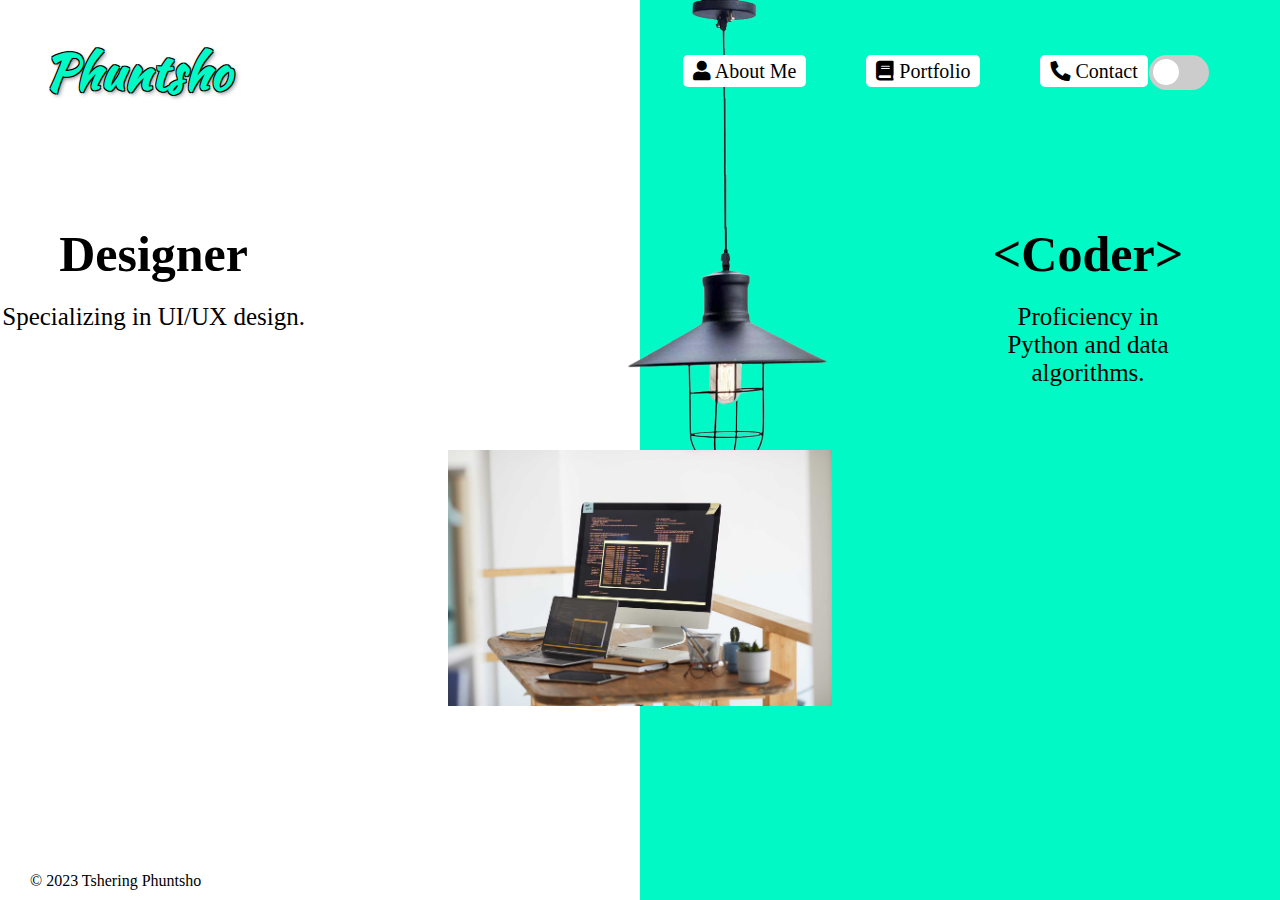
<file: index.html>
<!DOCTYPE html>
<html>
<head>
    <link rel="stylesheet" type="text/css" href="style.css">
    <link rel="stylesheet" href="https://cdnjs.cloudflare.com/ajax/libs/font-awesome/5.15.3/css/all.min.css">
    <link href="https://fonts.googleapis.com/css?family=Kaushan+Script&display=swap" rel="stylesheet">
    <meta name="viewport" content="width=device-width, initial-scale=1.0">
</head>
<body class="dark-mode">
    <div class="landing-page">
        <img src="assets/lamp.png" alt="lamp" class="lamp">
        <div class="left-section">
            <a href="index.html">
                <div class="logo">
                    <h1>Phuntsho</h1>
                </div>
            </a>
            <div class="content">
                <p><strong class="designer-text">Designer</strong></p>
                <p class="d-text">Specializing in UI/UX design.</p>
            </div>
            <footer class="copyright">
                <p>&copy; 2023 Tshering Phuntsho</p>
            </footer>
        </div>
        <div class="right-section">
            <nav class="navbar">
                <ul>
                    <li><a href="aboutme.html"><i class="fas fa-user"></i> About Me</a></li>
                    <li><a href="portfolio.html"><i class="fas fa-book"></i> Portfolio</a></li>
                    <li class="contact-icon"><a href="contact.html"><i class="fas fa-phone"></i> Contact</a></li>
                </ul>
            </nav>
            <div class="toggle-container">
                <input type="checkbox" id="custom-toggle" class="toggle-checkbox">
                <label for="custom-toggle" class="toggle-label"></label>
            </div> 
            <div class="right-content">
                <p><strong class="coder-text">&lt;Coder&gt;</strong></p>
                <p class="c-text">Proficiency in Python and data algorithms.</p>
            </div> 
            <img src="assets/software.jpg" alt="coding" class="coding">                  
        </div>
    </div>
</body>
</html>
</file>
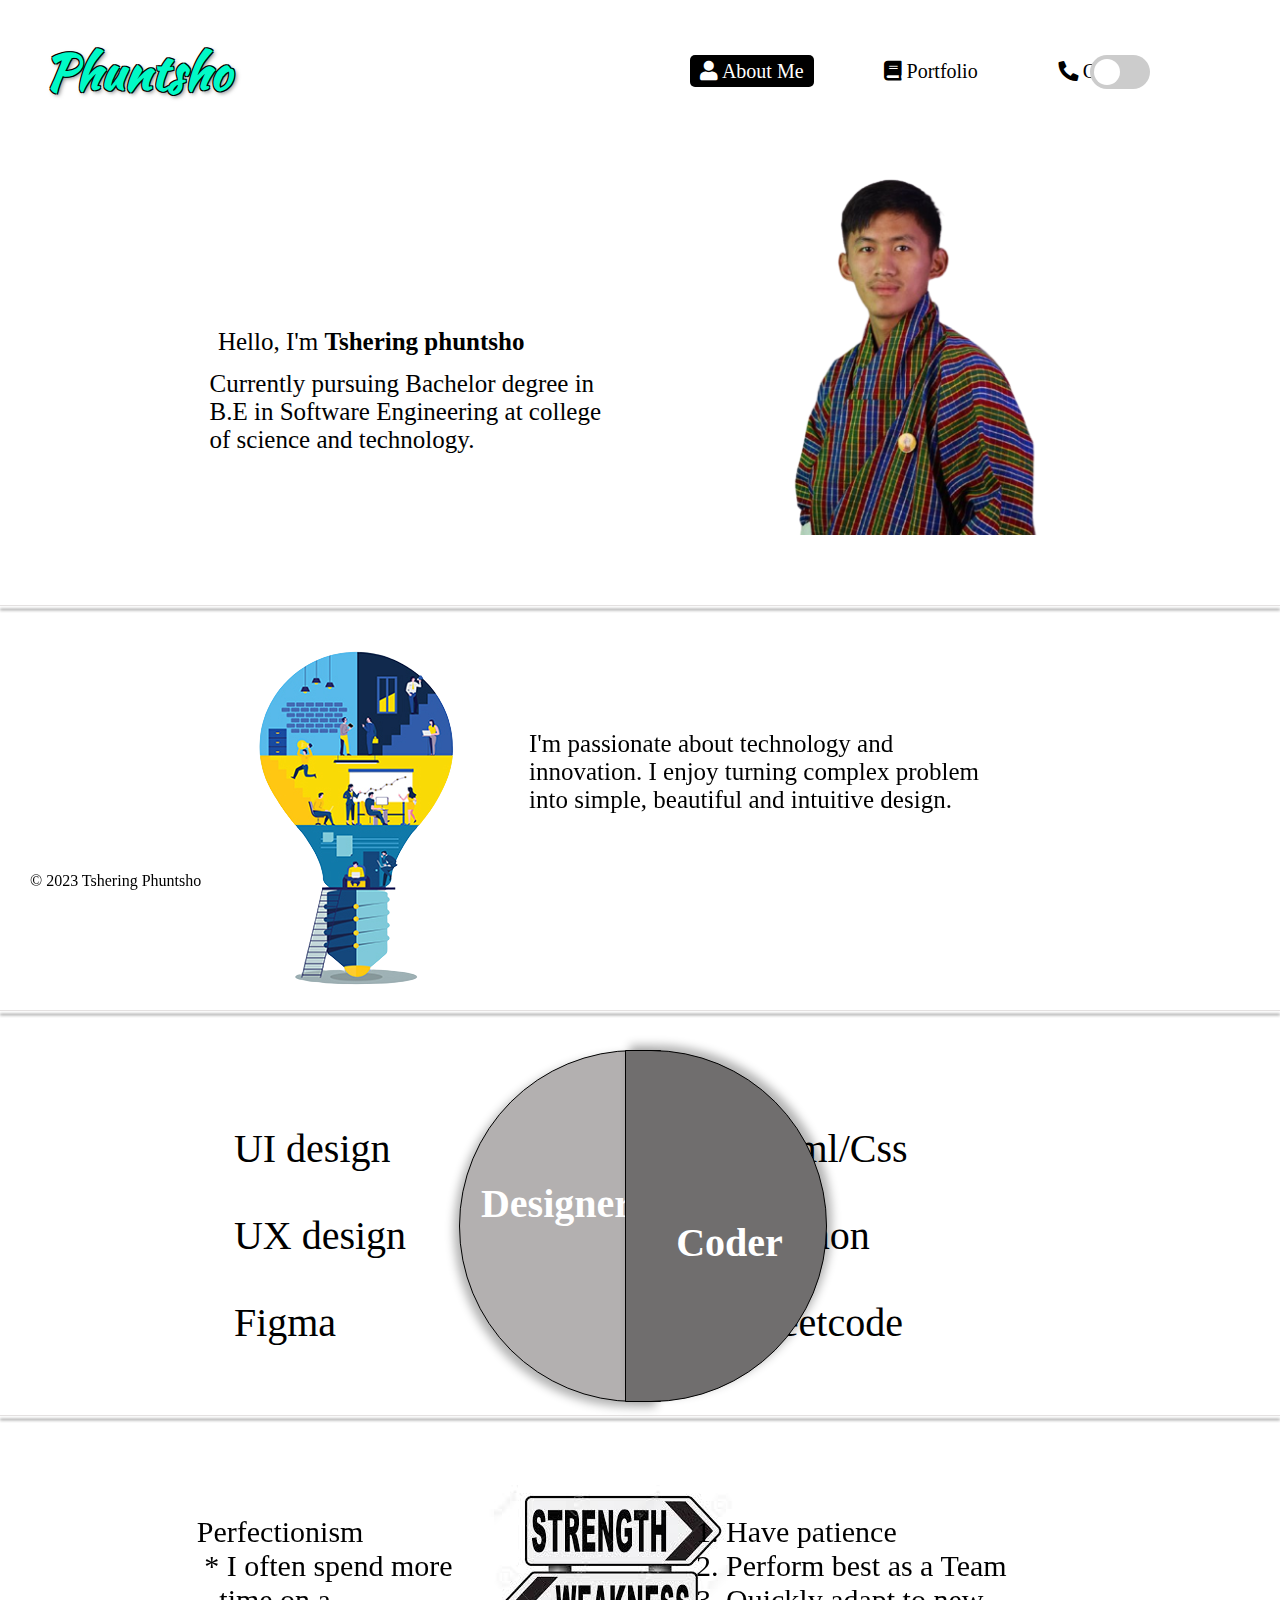
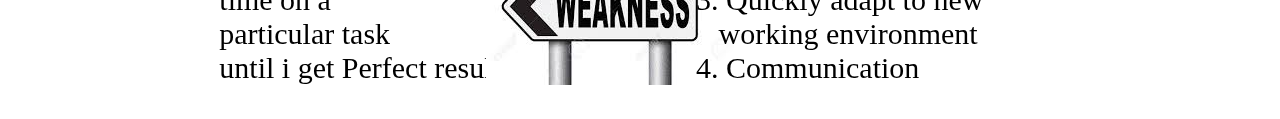
<file: aboutme.html>
<!DOCTYPE html>
<html>
<head>
    <link rel="stylesheet" type="text/css" href="aboutmestyle.css">
    <link rel="stylesheet" href="https://cdnjs.cloudflare.com/ajax/libs/font-awesome/5.15.3/css/all.min.css">
    <link href="https://fonts.googleapis.com/css?family=Kaushan+Script&display=swap" rel="stylesheet">
    <meta name="viewport" content="width=device-width, initial-scale=1.0">
</head>
<body>
    <div class="about_me">
        <div class="custom-line1"></div>
        <div class="custom-line2"></div>
        <div class="custom-line3"></div>
        <div class="left-section">
            <a href="index.html">
                <div class="logo">
                    <h1>Phuntsho</h1>
                </div>
            </a>
            <footer class="copyright">
                <p>&copy; 2023 Tshering Phuntsho</p>
            </footer>
            <p class="name">Hello, I'm <b>Tshering phuntsho</b></p>
            <pre class="intro">
                Currently pursuing Bachelor degree in 
                B.E in Software Engineering at college 
                of science and technology.
            </pre>
            <img src="assets/bulb.png" alt="idea" class="bulb">
            <div class="designer">
                <p>UI design</p>
                <p>UX design</p>
                <p>Figma</p>
            </div> 
            <pre class="weakness">
                Perfectionism
                 * I often spend more
                   time on a 
                   particular task
                   until i get Perfect result.
            </pre>
            <div class="semi-circle">
                <p class="text"><b>Designer</b></p>
            </div>
        </div>
        <div class="right-section">
            <nav class="navbar">
                <ul>
                    <li><a href="aboutme.html" class="about-button"><i class="fas fa-user"></i> About Me</a></li>
                    <li><a href="portfolio.html"><i class="fas fa-book"></i> Portfolio</a></li>
                    <li class="contact-icon"><a href="contact.html"><i class="fas fa-phone"></i> Contact</a></li>
                </ul>
            </nav>
            <div class="toggle-container">
                <input type="checkbox" id="custom-toggle" class="toggle-checkbox">
                <label for="custom-toggle" class="toggle-label"></label>
            </div> 
            <img src="assets/me.png" alt="Glowing Image" class="glow-image" onclick="toggleGlow(this)">
    
            <script>
                function toggleGlow(element) {
                element.classList.toggle("glow-image-active");
                }
            </script>
            <pre class="info">
                I'm passionate about technology and
                innovation. I enjoy turning complex problem
                into simple, beautiful and intuitive design.
            </pre>
            <div class="coder">
                <p>Html/Css</p>
                <p>Python</p>
                <p>Leetcode</p>
            </div> 
            <div class="semi-circle2">
                <p class="text2"><b>Coder</b></p>
            </div>
            <img src="assets/strength n weakness.jpeg" alt="strength and weakness picture" class=" snw">  
            <pre class="strength">
                1. Have patience
                2. Perform best as a Team
                3. Quickly adapt to new 
                   working environment
                4. Communication
            </pre>                          
        </div>
    </div>
</body>
</html>
</file>
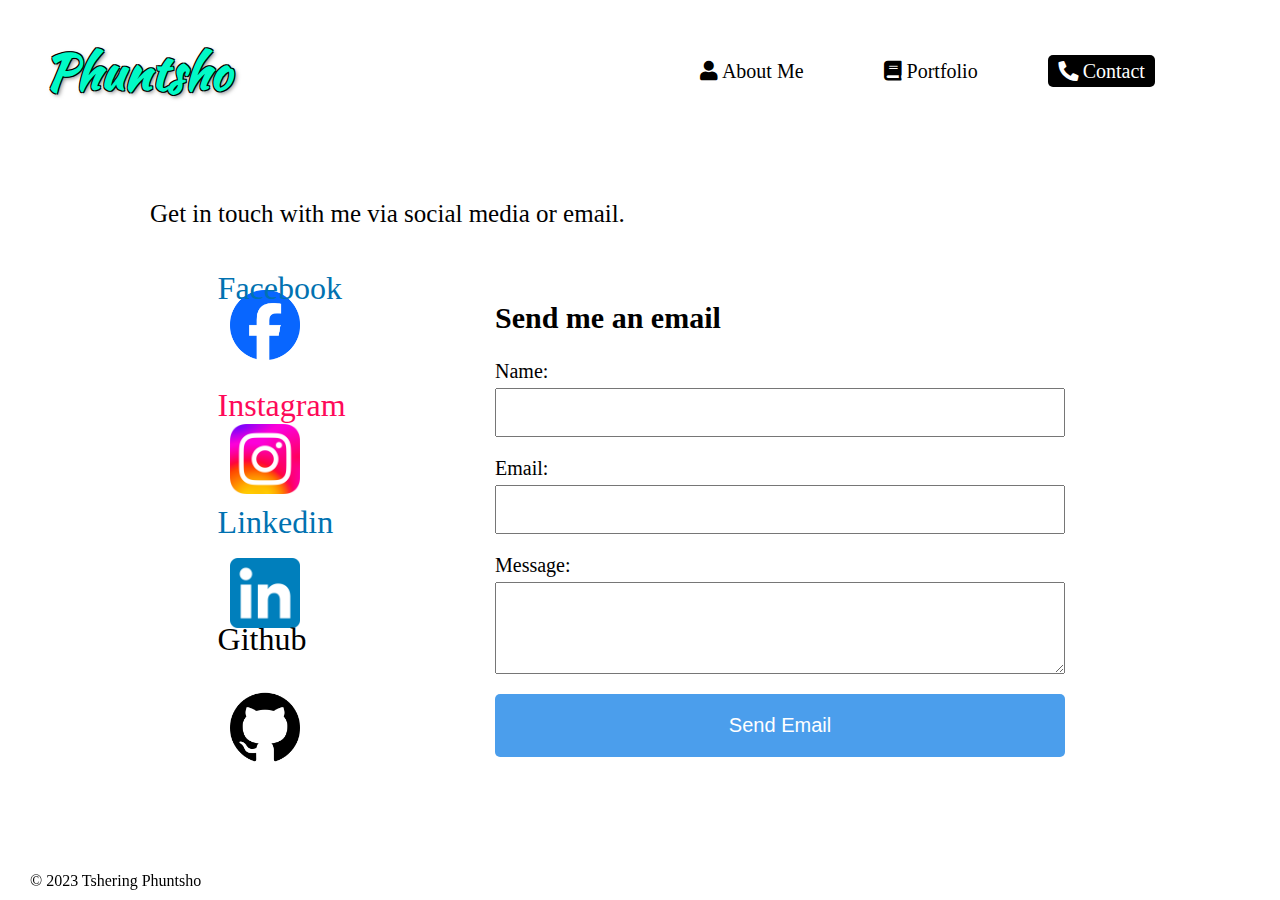
<file: contact.html>
<!DOCTYPE html>
<html>
<head>
    <link rel="stylesheet" type="text/css" href="contactstyle.css">
    <link rel="stylesheet" href="https://cdnjs.cloudflare.com/ajax/libs/font-awesome/5.15.3/css/all.min.css">
    <link href="https://fonts.googleapis.com/css?family=Kaushan+Script&display=swap" rel="stylesheet">
    <meta name="viewport" content="width=device-width, initial-scale=1.0">
</head>
<body>
    <div class="contact">
        <div class="left-section">
            <a href="index.html">
                <div class="logo">
                    <h1>Phuntsho</h1>
                </div>
            </a>
            <footer class="copyright">
                <p>&copy; 2023 Tshering Phuntsho</p>
            </footer>
            <p class="social">Get in touch with me via social media or email.</p>
            <div class="image-container">
                <a href="https://www.facebook.com/profile.php?id=100079928632740" target="_blank"><img src="assets/facebook.png" alt="facebook"></a>
                <a href="https://www.instagram.com/phuntshok_18/" target="_blank"><img src="assets/insta.png" alt="instagram"></a>
                <a href="https://www.linkedin.com/in/tshering-phuntsho-371231291/" target="_blank"><img src="assets/linkedin.png" alt="Linkedin"></a>
                <a href="https://github.com/tsheringphuntsho18" target="_blank"><img src="assets/github.png" alt="Github"></a>
            </div>
            <div class="facebook-text">
                <a href="https://www.facebook.com/profile.php?id=100079928632740" target="_blank"><p>Facebook</p></a>
            </div>
            <div class="insta-text">
                <a href="https://www.instagram.com/phuntshok_18/" target="_blank"><p>Instagram</p></a>
            </div>
            <div class="linkedin-text">
                <a href="https://www.linkedin.com/in/tshering-phuntsho-371231291/" target="_blank"><p>Linkedin</p></a>
            </div>
            <div class="github-text">
                <a href="https://github.com/tsheringphuntsho18" target="_blank"><p>Github</p></a>
            </div>
        </div>
        <div class="right-section">
            <nav class="navbar">
                <ul>
                    <li><a href="aboutme.html"><i class="fas fa-user"></i> About Me</a></li>
                    <li><a href="portfolio.html"><i class="fas fa-book"></i> Portfolio</a></li>
                    <li class="contact-icon"><a href="contact.html" class="contact-button"><i class="fas fa-phone"></i> Contact</a></li>
                </ul>
            </nav>
            <div class="toggle-container">
                <input type="checkbox" id="custom-toggle" class="toggle-checkbox">
                <label for="custom-toggle" class="toggle-label"></label>
            </div> 

            <div class="email-form-container">
                <h2>Send me an email</h2>
                <form id="emailForm" action="sendmail.php" method="post" onsubmit="submitForm();">
                    <label for="name">Name:</label>
                    <input type="text" id="name" name="name" required>
        
                    <label for="email">Email:</label>
                    <input type="email" id="email" name="email" required>
        
                    <label for="message">Message:</label>
                    <textarea id="message" name="message" rows="4" required></textarea>
        
                    <input type="submit" value="Send Email">
                </form>
            </div>                           
        </div>
    </div>
</body>
</html>
</file>
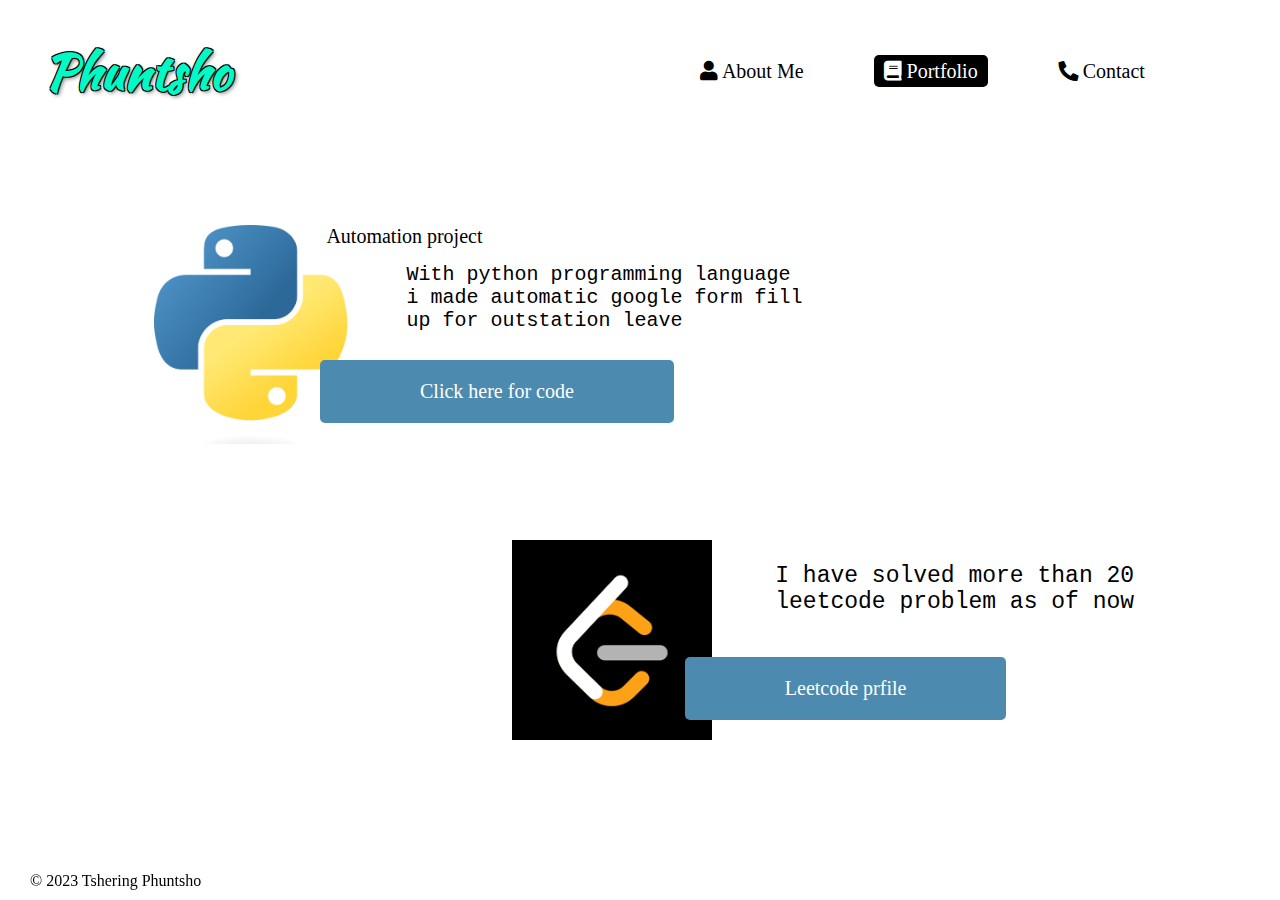
<file: portfolio.html>
<!DOCTYPE html>
<html>
<head>
    <link rel="stylesheet" type="text/css" href="portfoliostyle.css">
    <link rel="stylesheet" href="https://cdnjs.cloudflare.com/ajax/libs/font-awesome/5.15.3/css/all.min.css">
    <link href="https://fonts.googleapis.com/css?family=Kaushan+Script&display=swap" rel="stylesheet">
    <link href="https://fonts.googleapis.com/css?family=Karma&display=swap" rel="stylesheet">
    <meta name="viewport" content="width=device-width, initial-scale=1.0">
</head>
<body>
    <div class="portfolio">
        <div class="left-section">
            <a href="index.html">
                <div class="logo">
                    <h1>Phuntsho</h1>
                </div>
            </a>
            <footer class="copyright">
                <p>&copy; 2023 Tshering Phuntsho</p>
            </footer>
            <img src="assets/python.png" alt="Python logo">
            <p class="head">Automation project</p>
            <div class="automation">
                <pre>
                    With python programming language 
                    i made automatic google form fill 
                    up for outstation leave
                </pre>
            </div>
            <a href="https://github.com/tsheringphuntsho18/PythonAutomation/blob/main/SWE_Tshering_Phuntsho_02230310.py" class="button" target="_blank">Click here for code</a>
        </div>
        <div class="right-section">
            <nav class="navbar">
                <ul>
                    <li><a href="aboutme.html"><i class="fas fa-user"></i> About Me</a></li>
                    <li><a href="portfolio.html" class="portfolio-button"><i class="fas fa-book"></i> Portfolio</a></li>
                    <li class="contact-icon"><a href="contact.html"><i class="fas fa-phone"></i> Contact</a></li>
                </ul>
            </nav>
            <div class="toggle-container">
                <input type="checkbox" id="custom-toggle" class="toggle-checkbox">
                <label for="custom-toggle" class="toggle-label"></label>
            </div> 
            <img src="assets/leetcode.png" alt="leetcode logo" class="leetcode-image">
            <div class="leetcode">
                <pre>
                    I have solved more than 20
                    leetcode problem as of now
                </pre>
            </div>
            <a href="https://leetcode.com/tsheringphuntsho18/" class="profile" target="_blank">Leetcode prfile</a>                           
        </div>
    </div>
</body>
</html>
</file>
<file: style.css>
/*light mode */
body, h1, p {
    margin: 0;
    padding: 0;
}
/* Define the landing page layout */
.landing-page {
    display: flex;
    height: 100vh;
}
/* Style the left section with a white background */
.left-section {
    flex: 1;
    background-color: #fff;
    padding: 20px;
}
.logo {
    position: absolute;
    top: 3%;
    left: 10%;
    transform: translate(-50%, 0);
    text-align: center;
    font-family: 'Kaushan Script'; /* Apply Kaushan Script font */
    font-size: 24px;
    margin: 10px;
    color: #01F9C6; /* Green text color */
    display: inline-block;
    text-shadow: -1px -1px 0 #000, 1px -1px 0 #000, -1px 1px 0 #000, 1px 1px 0 #000, 2px 2px 4px rgba(0, 0, 0, 0.5); /* Add the dark shadow effect */
}
/* Position the right content */
.content {
    position: absolute;
    top: 25%; /* Adjust the top position as needed */
    left: 12%; /* Adjust the left position as needed */
    transform: translate(-50%, 0); /* Center horizontally */
    text-align: center;
}
/* Increase the font size of the text "Designer" */
.designer-text {
    font-size: 50px; /* Adjust the font size as needed */
    font-family: 'Lalezer'; /* Apply Lazur font */
}
.d-text{
    font-size: 25px;
    font-family: 'Karma';
    margin-top: 20px; /* Add spacing above the paragraph */
}
/* Style the right section with a green background */
.right-section {
    flex: 1;
    background-color:#01F9C6;
    padding: 20px;
}
/* Style the navigation bar */
.navbar ul {
    position: absolute;
    left: 51%;
    list-style: none;
    padding: 0;
    display: flex;
    align-items: center;
    margin-top: 40px; /* Adjust the top margin as needed */
}
.navbar li {
    margin: 0 30px;
}
.navbar a {
    text-decoration: none;
    color: #000;
    background-color: #fff;
    padding: 5px 10px;
    border-radius: 5px;
    transition: background-color 0.3s, color 0.3s;
    font-size: 20px;
   
}
.navbar .contact-icon i {
    transform: rotate(90deg); /* Rotate the phone icon 90 degrees */
}

    /* Position the right content */
.right-content {
    position: absolute;
    top: 25%; /* Adjust the top position as needed */
    left: 85%; /* Adjust the left position as needed */
    transform: translate(-50%, 0); /* Center horizontally */
    text-align: center;
}
.coder-text {
    font-size: 50px; /* Adjust the font size as needed */
    font-family: 'Lalezer'; /* Apply Lazur font */
}
.c-text{
    font-size: 25px;
    font-family: 'Karma';
    margin-top: 20px; /* Add spacing above the paragraph */

}
.navbar a:hover {
    color: #fff; /* White text color on hover */
    background-color: #000; /* Black background color on hover */
    text-decoration: none;
    transition: background-color 0.3s, color 0.3s;
}
/* Styles for the toggle container */
.toggle-container {
    position: relative;
    display: inline-block;
    top: 35px; /* Adjust the top position to position it from the top */
    left: 81.5%;
    width: 60px;
    height: 35px;
} 
/* Styles for the toggle checkbox */
.toggle-checkbox {
    display: none;
}
  
  /* Styles for the toggle label (visual appearance) */
.toggle-label {
    position: absolute;
    cursor: pointer;
    background-color: #ccc;
    border-radius: 34px;
    top: 0;
    left: 0;
    right: 0;
    bottom: 0;
    transition: background-color 0.3s;
}
  
/* Styles for the checked state of the toggle switch */
.toggle-checkbox:checked + .toggle-label {
    background-color: #27ae60; /* Change the background color when checked */
}
  
/* Styles for the toggle handle (circle) */
.toggle-label::before {
    content: "";
    position: absolute;
    width: 26px;
    height: 26px;
    border-radius: 50%;
    background-color: white;
    top: 4px;
    left: 4px;
    transition: transform 0.3s;
}
  
/* Styles for the handle's position when checked */
.toggle-checkbox:checked + .toggle-label::before {
transform: translateX(26px); /* Move the handle to the right when checked */
}
 /* Style the copyright paragraph */
.copyright {
    color:#000; /* Text color */
    padding: 10px; /* Add padding for spacing */
    position: absolute;
    bottom: 0; /* Position the copyright at the bottom of the viewport */
}
.coding {
    position: absolute;
    top: 50%;
    left: 35%;
    width: 30%;
    height: auto;
 }
 .lamp {
    position: absolute;
    top: 0;
    left: 37%;
 }
 @media only screen and (max-width: 767px) {
    /* Styles for small screens */
}

@media only screen and (min-width: 768px) and (max-width: 991px) {
    /* Styles for medium screens */
}

@media only screen and (min-width: 992px) {
    /* Styles for large screens */
}
</file>
<file: aboutmestyle.css>
/* Reset some default styles */
body, h1, p {
    margin: 0;
    padding: 0;
}
/* Define the landing page layout */
.about_me {
    display: flex;
    height: 100vh;
    /*overflow: auto;*/
}
/* Style the left section with a white background */
.left-section {
    flex: 1;
    background-color: #fff;
    padding: 20px;
}
.logo {
    position: absolute;
    top: 3%;
    left: 10%;
    transform: translate(-50%, 0);
    text-align: center;
    font-family: 'Kaushan Script'; /* Apply Kaushan Script font */
    font-size: 24px;
    margin: 10px;
    color: #01F9C6; /* Green text color */
    display: inline-block;
    text-shadow: -1px -1px 0 #000, 1px -1px 0 #000, -1px 1px 0 #000, 1px 1px 0 #000, 2px 2px 4px rgba(0, 0, 0, 0.5); /* Add the dark shadow effect */
}
/* Style the right section with a green background */
.right-section {
    flex: 1;
    background-color:#fff;
    padding: 20px;
}
/* Style the navigation bar */
.navbar ul {
    position: absolute;
    list-style: none;
    padding: 0;
    display: flex;
    align-items: center;
    margin-top: 40px; /* Adjust the top margin as needed */
}
.navbar li {
    margin: 0 30px;
}
.navbar a:not(.about-button) {
    text-decoration: none;
    color: #000;
    background-color: #fff;
    padding: 5px 10px;
    border-radius: 5px;
    transition: background-color 0.3s, color 0.3s;
    font-size: 20px;
   
}
.navbar .contact-icon i {
    transform: rotate(90deg); /* Rotate the phone icon 90 degrees */
}
.navbar a:not(.about-button):hover {
    color: #fff; /* White text color on hover */
    background-color: #000; /* Black background color on hover */
    text-decoration: none;
    transition: background-color 0.3s, color 0.3s;
}
/* Style the "About Me" button */
.about-button {
    color:#fff; /* Set the text color to black */
    background-color: #000; /* Set the background color to white */
    transition: none; /* Remove the transition effect */
    padding: 5px 10px; /* Adjust padding as needed */
    border-radius: 5px;
    text-decoration: none;
    font-size: 20px;
}
/* Styles for the toggle container */
.toggle-container {
    position: absolute;
    display: inline-block;
    top: 55px; /* Adjust the top position to position it from the top */
    right: 130px;
    width: 60px;
    height: 34px;
}
  
/* Styles for the toggle checkbox */
.toggle-checkbox {
    display: none;
}
  
  /* Styles for the toggle label (visual appearance) */
.toggle-label {
    position: absolute;
    cursor: pointer;
    background-color: #ccc;
    border-radius: 34px;
    top: 0;
    left: 0;
    right: 0;
    bottom: 0;
    transition: background-color 0.3s;
}
  
/* Styles for the checked state of the toggle switch */
.toggle-checkbox:checked + .toggle-label {
    background-color: #27ae60; /* Change the background color when checked */
}
  
/* Styles for the toggle handle (circle) */
.toggle-label::before {
    content: "";
    position: absolute;
    width: 26px;
    height: 26px;
    border-radius: 50%;
    background-color: white;
    top: 4px;
    left: 4px;
    transition: transform 0.3s;
}
  
/* Styles for the handle's position when checked */
.toggle-checkbox:checked + .toggle-label::before {
transform: translateX(26px); /* Move the handle to the right when checked */
}
 /* Style the copyright paragraph */
.copyright {
    color:#000; /* Text color */
    padding: 10px; /* Add padding for spacing */
    position: fixed;
    bottom: 0; /* Position the copyright at the bottom of the viewport */
}
.name {
    position: absolute;
    top: 32%; /* Adjust the top position as needed */
    left: 29%; /* Adjust the left position as needed */
    transform: translate(-50%, 0); /* Center horizontally */
    text-align: justify;
    font-size: 25px;
    font-family: 'Karma';
}
.intro {
    position: absolute;
    top: 40%; /* Adjust the top position as needed */
    left: 28%; /* Adjust the left position as needed */
    transform: translate(-50%, 0); /* Center horizontally */
    text-align: justify;
    font-size: 25px;
    font-family: 'Karma';
    margin-top: 10px; /* Add spacing above the paragraph */
}
.bulb {
    position: absolute;
    top:70%;
    left: 3%;
}
.info {
    position: absolute;
    top: 80%; /* Adjust the top position as needed */
    left: 55%; /* Adjust the left position as needed */
    transform: translate(-50%, 0); /* Center horizontally */
    text-align: justify;
    font-size: 25px;
    font-family: 'Karma';
    margin-top: 10px; /* Add spacing above the paragraph */
}
.designer {
    position: absolute;
    top: 120%;
    left: 25%;
    transform: translate(-50%, 0); /* Center horizontally */
    text-align: justify;
    font-size: 40px;
    font-family: 'Karma';
    margin-top: 5px; /* Add spacing above the paragraph */
}
.coder {
    position: absolute;
    top: 120%;
    left: 65%;
    transform: translate(-50%, 0); /* Center horizontally */
    text-align: justify;
    font-size: 40px;
    font-family: 'Karma';
    margin-top: 5px; /* Add spacing above the paragraph */
}
p {
    margin-top: 40px;
}
.snw {
    position: absolute;
    top: 165%;
    left: 38%
}
.weakness {
    position: absolute;
    top: 165%;
    left: 6%;
    font-size: 30px;
    font-family: 'karma';
}
.strength {
    position: absolute;
    top: 165%;
    left: 45%;
    font-size: 30px;
    font-family: 'karma';
}
.semi-circle {
    width: 350px;
    height: 200px;
    background-color: #b3b0b0;
    border-bottom-left-radius: 200px;
    border-bottom-right-radius: 200px;
    transform: rotate(90deg);
    position: absolute;
    top: 125%;
    left: 30%;
    box-shadow: 5px 5px 10px rgba(0, 0, 0, 0.3);
    border: 1px solid black;
}
.semi-circle2 {
    width: 350px;
    height: 200px;
    background-color: #706e6e;
    border-bottom-left-radius: 200px;
    border-bottom-right-radius: 200px;
    transform: rotate(270deg);
    position: absolute;
    top: 125%;
    left: 43%;
    box-shadow: 5px 5px 10px rgba(0, 0, 0, 0.3);
    border: 1px solid black;
}
.text {
    position: absolute;
    top: 20%;
    left: 22%;
    font-size: 40px;
    transform:rotate(270deg);
    color: #fff;
    font-family: 'Lilita One';

}
.text2 {
    position: absolute;
    top: 20%;
    left: 30%;
    font-size: 40px;
    transform:rotate(90deg);
    color: #fff;
}
.glow-image {
    width: 600px;
    height: auto;
    transition: box-shadow 0.3s; /* Add smooth transition for the glow effect */
    position: absolute;
    top: 15%;
    left: 47%;
}

.glow-image:hover {
    box-shadow: 0 0 20px 5px rgba(255, 255, 0, 0.7); /* Glow effect on hover */
}
.custom-line1 {
    width: 100%;
    height: 1px; /* Set the thickness of the line */
    background-color: #e4e1e1; /* Set the color of the line */
    margin: 20px 0; /* Add some space around the line */
    box-shadow: 0 4px 3px rgba(0, 0, 0, 0.7);
    position: absolute;
    top: 65%;
}
.custom-line2 {
    width: 100%;
    height: 1px; /* Set the thickness of the line */
    background-color: #e4e1e1; /* Set the color of the line */
    margin: 20px 0; /* Add some space around the line */
    box-shadow: 0 4px 3px rgba(0, 0, 0, 0.7);
    position: absolute;
    top: 110%;
}
.custom-line3 {
    width: 100%;
    height: 1px; /* Set the thickness of the line */
    background-color: #e4e1e1; /* Set the color of the line */
    margin: 20px 0; /* Add some space around the line */
    box-shadow: 0 4px 3px rgba(0, 0, 0, 0.7);
    position: absolute;
    top: 155%;
}
@media only screen and (max-width: 767px) {
    /* Styles for small screens */
}

@media only screen and (min-width: 768px) and (max-width: 991px) {
    /* Styles for medium screens */
}

@media only screen and (min-width: 992px) {
    /* Styles for large screens */
}
</file>
<file: contactstyle.css>
/* Reset some default styles */
body, h1, p {
    margin: 0;
    padding: 0;
}
/* Define the landing page layout */
.contact {
    display: flex;
    height: 100vh;}
/* Style the left section with a white background */
.left-section {
    flex: 1;
    background-color: #fff;
    padding: 20px;
}
.logo {
    position: absolute;
    top: 3%;
    left: 10%;
    transform: translate(-50%, 0);
    text-align: center;
    font-family: 'Kaushan Script', cursive; /* Apply Kaushan Script font */
    font-size: 24px;
    margin: 10px;
    color: #01F9C6; /* Green text color */
    display: inline-block;
    text-shadow: -1px -1px 0 #000, 1px -1px 0 #000, -1px 1px 0 #000, 1px 1px 0 #000, 2px 2px 4px rgba(0, 0, 0, 0.5); /* Add the dark shadow effect */
}
/* Style the right section with a green background */
.right-section {
    flex: 1;
    background-color:#fff;
    padding: 20px;
}
/* Style the navigation bar */
.navbar ul {
    list-style: none;
    padding: 0;
    display: flex;
    align-items: center;
    margin-top: 40px; /* Adjust the top margin as needed */
}
.navbar li {
    margin: 0 30px;
}
.navbar a:not(.contact-button) {
    text-decoration: none;
    color: #000;
    background-color: #fff;
    padding: 5px 10px;
    border-radius: 5px;
    transition: background-color 0.3s, color 0.3s;
    font-size: 20px;
   
}
.navbar .contact-icon i {
    transform: rotate(90deg); /* Rotate the phone icon 90 degrees */
}
.navbar a:not(.contact-button):hover {
    color: #fff; /* White text color on hover */
    background-color: #000; /* Black background color on hover */
    text-decoration: none;
    transition: background-color 0.3s, color 0.3s;
}
/* Style the "About Me" button */
.contact-button {
    color:#fff; /* Set the text color to black */
    background-color: #000; /* Set the background color to white */
    transition: none; /* Remove the transition effect */
    padding: 5px 10px; /* Adjust padding as needed */
    border-radius: 5px;
    text-decoration: none;
    font-size: 20px;
}
/* Styles for the toggle container */
.toggle-container {
    position: relative;
    display: inline-block;
    top: -45px; /* Adjust the top position to position it from the top */
    right: -750px;
    width: 60px;
    height: 39px;
}
  
/* Styles for the toggle checkbox */
.toggle-checkbox {
    display: none;
}
  
  /* Styles for the toggle label (visual appearance) */
.toggle-label {
    position: absolute;
    cursor: pointer;
    background-color: #ccc;
    border-radius: 34px;
    top: 0;
    left: 0;
    right: 0;
    bottom: 0;
    transition: background-color 0.3s;
}
  
/* Styles for the checked state of the toggle switch */
.toggle-checkbox:checked + .toggle-label {
    background-color: #27ae60; /* Change the background color when checked */
}
  
/* Styles for the toggle handle (circle) */
.toggle-label::before {
    content: "";
    position: absolute;
    width: 26px;
    height: 26px;
    border-radius: 50%;
    background-color: white;
    top: 4px;
    left: 4px;
    transition: transform 0.3s;
}
  
/* Styles for the handle's position when checked */
.toggle-checkbox:checked + .toggle-label::before {
transform: translateX(26px); /* Move the handle to the right when checked */
}
 /* Style the copyright paragraph */
.copyright {
    color:#000; /* Text color */
    padding: 10px; /* Add padding for spacing */
    position: fixed;
    bottom: 0; /* Position the copyright at the bottom of the viewport */
}
.social {
    position: absolute;
    top: 200px;
    left: 150px;
    font-size: 25px;
    font-family: "Karma";
}
.image-container {
    display: flex;
    flex-direction: column; /* Align images vertically */
    align-items:normal; /* Align items to the start of the cross axis (vertical) */
    justify-content: center; /* Center items along the main axis (horizontal) */
    margin-top: 270px; /* Add space at the top of the container */
    margin-left: 210px;
}

img {
    width: 70px; /* Set the desired width for all images */
    height: auto;
    margin-bottom: 60px; /* Add space between images */
}
.facebook-text {
    position: absolute;
    top: 30%;
    left: 17%;
    font-size: 200%;
    font-family: "Karma";
    color: #0172B1;
}
.insta-text {
    position: absolute;
    top: 43%;
    left: 17%;
    font-size: 200%;
    font-family: "Karma";
    color: #FE0959;
}
.linkedin-text {
    position: absolute;
    top: 56%;
    left: 17%;
    font-size: 200%;
    font-family: "Karma";
    color: #0172B1;
}
.github-text {
    position: absolute;
    top: 69%;
    left: 17%;
    font-size: 200%;
    font-family: "Karma";
    color: #000;
}
a {
    text-decoration: none; /*remove underline */
    color: inherit; /* Inherit the color from the parent (normal text color) */
}
.email-form-container {
    position: relative;
    top: 8%;
    right: 30%;
    max-width: 600px;
    margin: 50px auto;
    padding: 15px;
    border-radius: 5px;
    font-size: 20px;
}

form {
    display: flex;
    flex-direction: column;
}

label {
    margin-bottom: 5px;
}

input, textarea {
    padding: 15px;
    margin-bottom: 20px;
}

input[type="submit"] {
    background-color: #4b9eec;
    color:#fff;
    cursor: pointer;
    border:none;
    padding: 20px;
    border-radius: 5px;
    font-size: 20px;
}

input[type="submit"]:hover {
    background-color: #2573da;
}
@media only screen and (max-width: 767px) {
    /* Styles for small screens */
}

@media only screen and (min-width: 768px) and (max-width: 991px) {
    /* Styles for medium screens */
}

@media only screen and (min-width: 992px) {
    /* Styles for large screens */
}
</file>
<file: portfoliostyle.css>
/* Reset some default styles */
body, h1, p {
    margin: 0;
    padding: 0;
}
/* Define the landing page layout */
.portfolio {
    display: flex;
    height: 100vh;
    /*overflow: auto;*/
}
/* Style the left section with a white background */
.left-section {
    flex: 1;
    background-color: #fff;
    padding: 20px;
}
.logo {
    position: absolute;
    top: 3%;
    left: 10%;
    transform: translate(-50%, 0);
    text-align: center;
    font-family: 'Kaushan Script'; /* Apply Kaushan Script font */
    font-size: 24px;
    margin: 10px;
    color: #01F9C6; /* Green text color */
    display: inline-block;
    text-shadow: -1px -1px 0 #000, 1px -1px 0 #000, -1px 1px 0 #000, 1px 1px 0 #000, 2px 2px 4px rgba(0, 0, 0, 0.5); /* Add the dark shadow effect */
}
/* Style the right section with a green background */
.right-section {
    flex: 1;
    background-color:#fff;
    padding: 20px;
}
/* Style the navigation bar */
.navbar ul {
    list-style: none;
    padding: 0;
    display: flex;
    align-items: center;
    margin-top: 40px; /* Adjust the top margin as needed */
}
.navbar li {
    margin: 0 30px;
}
.navbar a:not(.portfolio-button) {
    text-decoration: none;
    color: #000;
    background-color: #fff;
    padding: 5px 10px;
    border-radius: 5px;
    transition: background-color 0.3s, color 0.3s;
    font-size: 20px;
   
}
.navbar .contact-icon i {
    transform: rotate(90deg); /* Rotate the phone icon 90 degrees */
}
.navbar a:not(.portfolio-button):hover {
    color: #fff; /* White text color on hover */
    background-color: #000; /* Black background color on hover */
    text-decoration: none;
    transition: background-color 0.3s, color 0.3s;
}
/* Style the "About Me" button */
.portfolio-button {
    color:#fff; /* Set the text color to black */
    background-color: #000; /* Set the background color to white */
    transition: none; /* Remove the transition effect */
    padding: 5px 10px; /* Adjust padding as needed */
    border-radius: 5px;
    text-decoration: none;
    font-size: 20px;
}
/* Styles for the toggle container */
.toggle-container {
    position: relative;
    display: inline-block;
    top: -45px; /* Adjust the top position to position it from the top */
    right: -750px;
    width: 60px;
    height: 34px;
}
  
/* Styles for the toggle checkbox */
.toggle-checkbox {
    display: none;
}
  
  /* Styles for the toggle label (visual appearance) */
.toggle-label {
    position: absolute;
    cursor: pointer;
    background-color: #ccc;
    border-radius: 34px;
    top: 0;
    left: 0;
    right: 0;
    bottom: 0;
    transition: background-color 0.3s;
}
  
/* Styles for the checked state of the toggle switch */
.toggle-checkbox:checked + .toggle-label {
    background-color: #27ae60; /* Change the background color when checked */
}
  
/* Styles for the toggle handle (circle) */
.toggle-label::before {
    content: "";
    position: absolute;
    width: 26px;
    height: 26px;
    border-radius: 50%;
    background-color: white;
    top: 4px;
    left: 4px;
    transition: transform 0.3s;
}
  
/* Styles for the handle's position when checked */
.toggle-checkbox:checked + .toggle-label::before {
transform: translateX(26px); /* Move the handle to the right when checked */
}
 /* Style the copyright paragraph */
.copyright {
    color:#000; /* Text color */
    padding: 10px; /* Add padding for spacing */
    position: fixed;
    bottom: 0; /* Position the copyright at the bottom of the viewport */
}
img {
    width: 200px;
    height: auto;
    position:absolute;
    top: 25%;
    left:12%;
}
.head {
    position: absolute;
    top: 25%;
    left: 25.5%;
    font-size: 20px;
}
.automation {
    position: absolute;
    top: 27%;
    left: 13%;
    text-align: left;
    font-size: 20px;
    font-family:'karma';
}
img.leetcode-image {
    position: absolute;
    top: 60%;
    left: 40%;
}
.leetcode{
    position: absolute;
    top: 60%;
    left: 39%;
    font-size: 23px;
    font-family: 'karma';
}
.button {
    display: inline-block;
    padding: 20px 100px;
    background-color: #4c8baf;
    color: #fff;
    text-decoration: none;
    border-radius: 5px;
    cursor: pointer;
    position: absolute;
    top: 40%;
    left: 25%;
    font-size: 20px;
}

/* Hover effect */
.button:hover {
    background-color: #3b6e91;
}
.profile {
    display: inline-block;
    padding: 20px 100px;
    background-color: #4c8baf;
    color: #fff;
    text-decoration: none;
    border-radius: 5px;
    cursor: pointer;
    position: absolute;
    top: 73%;
    left: 53.5%;
    font-size: 20px;
}

/* Hover effect */
.profile:hover {
    background-color: #3b6e91;
}
@media only screen and (max-width: 767px) {
    /* Styles for small screens */
}

@media only screen and (min-width: 768px) and (max-width: 991px) {
    /* Styles for medium screens */
}

@media only screen and (min-width: 992px) {
    /* Styles for large screens */
}
</file>
